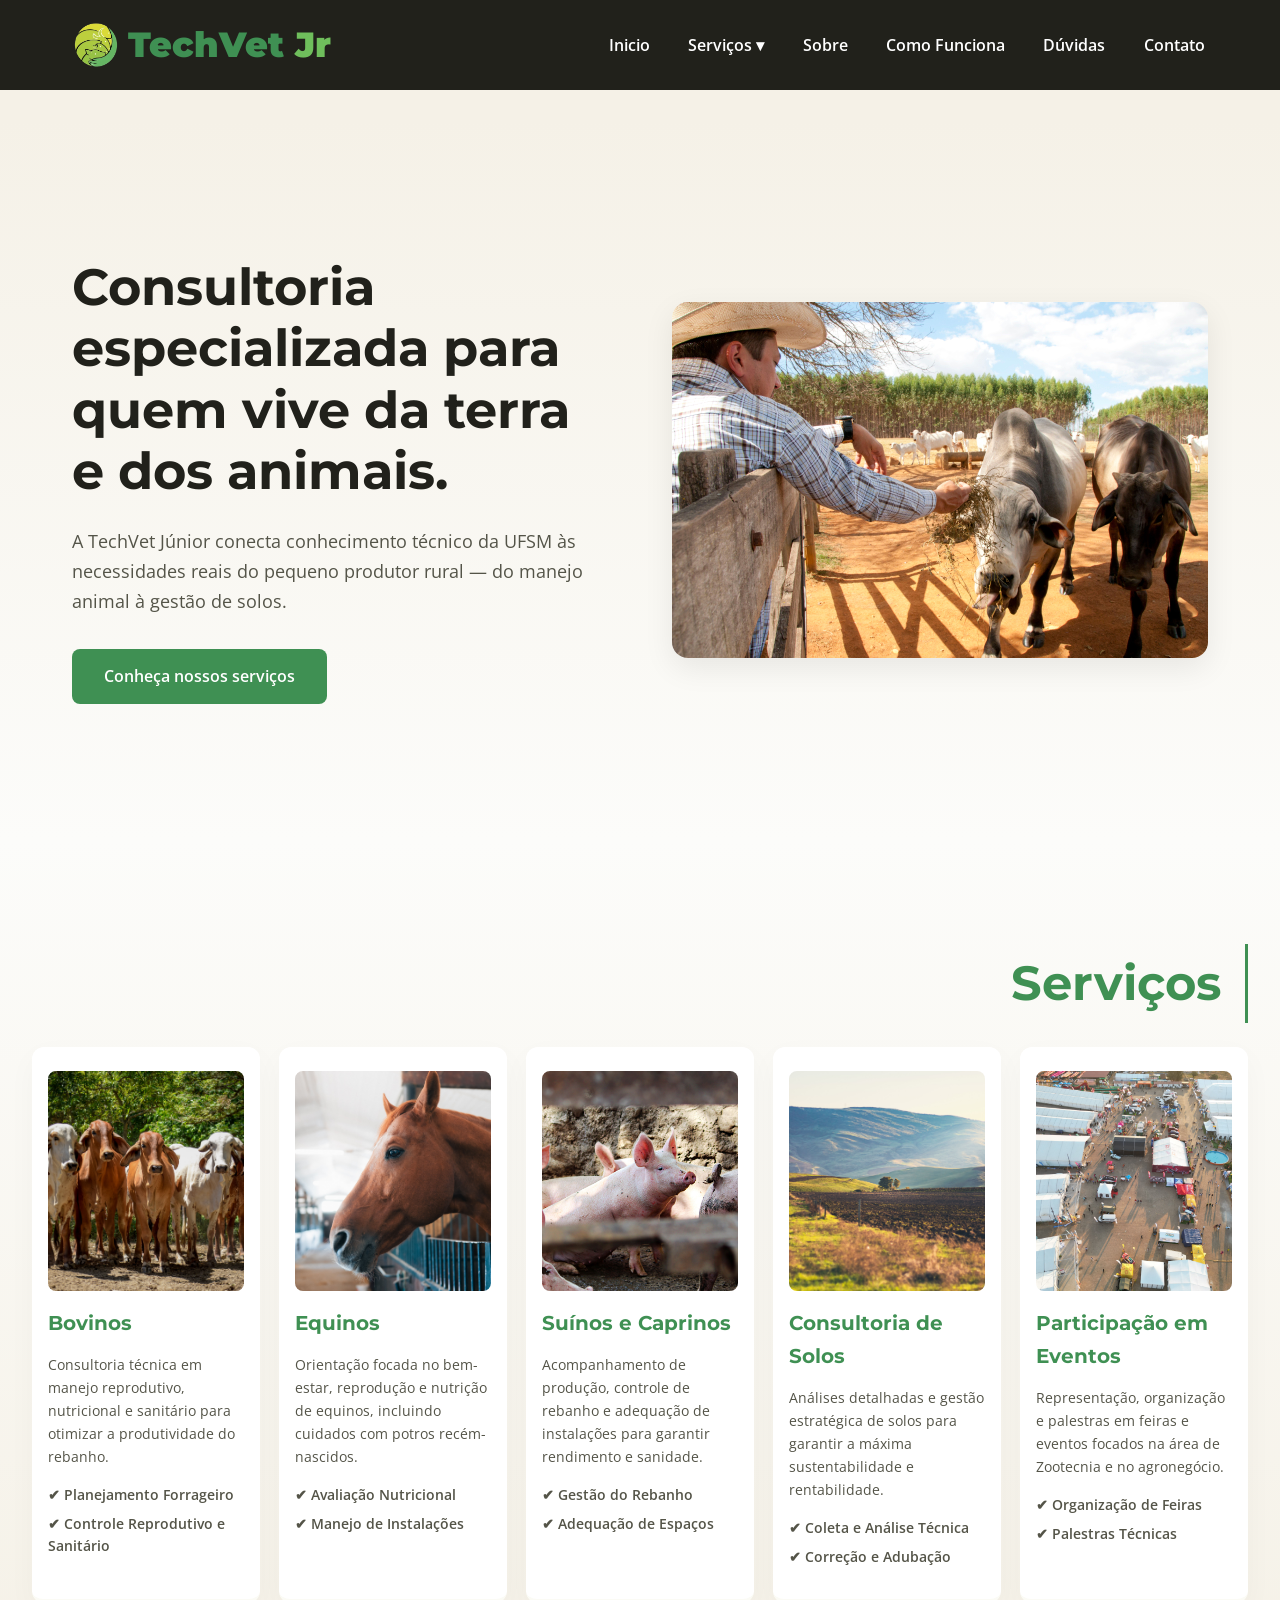
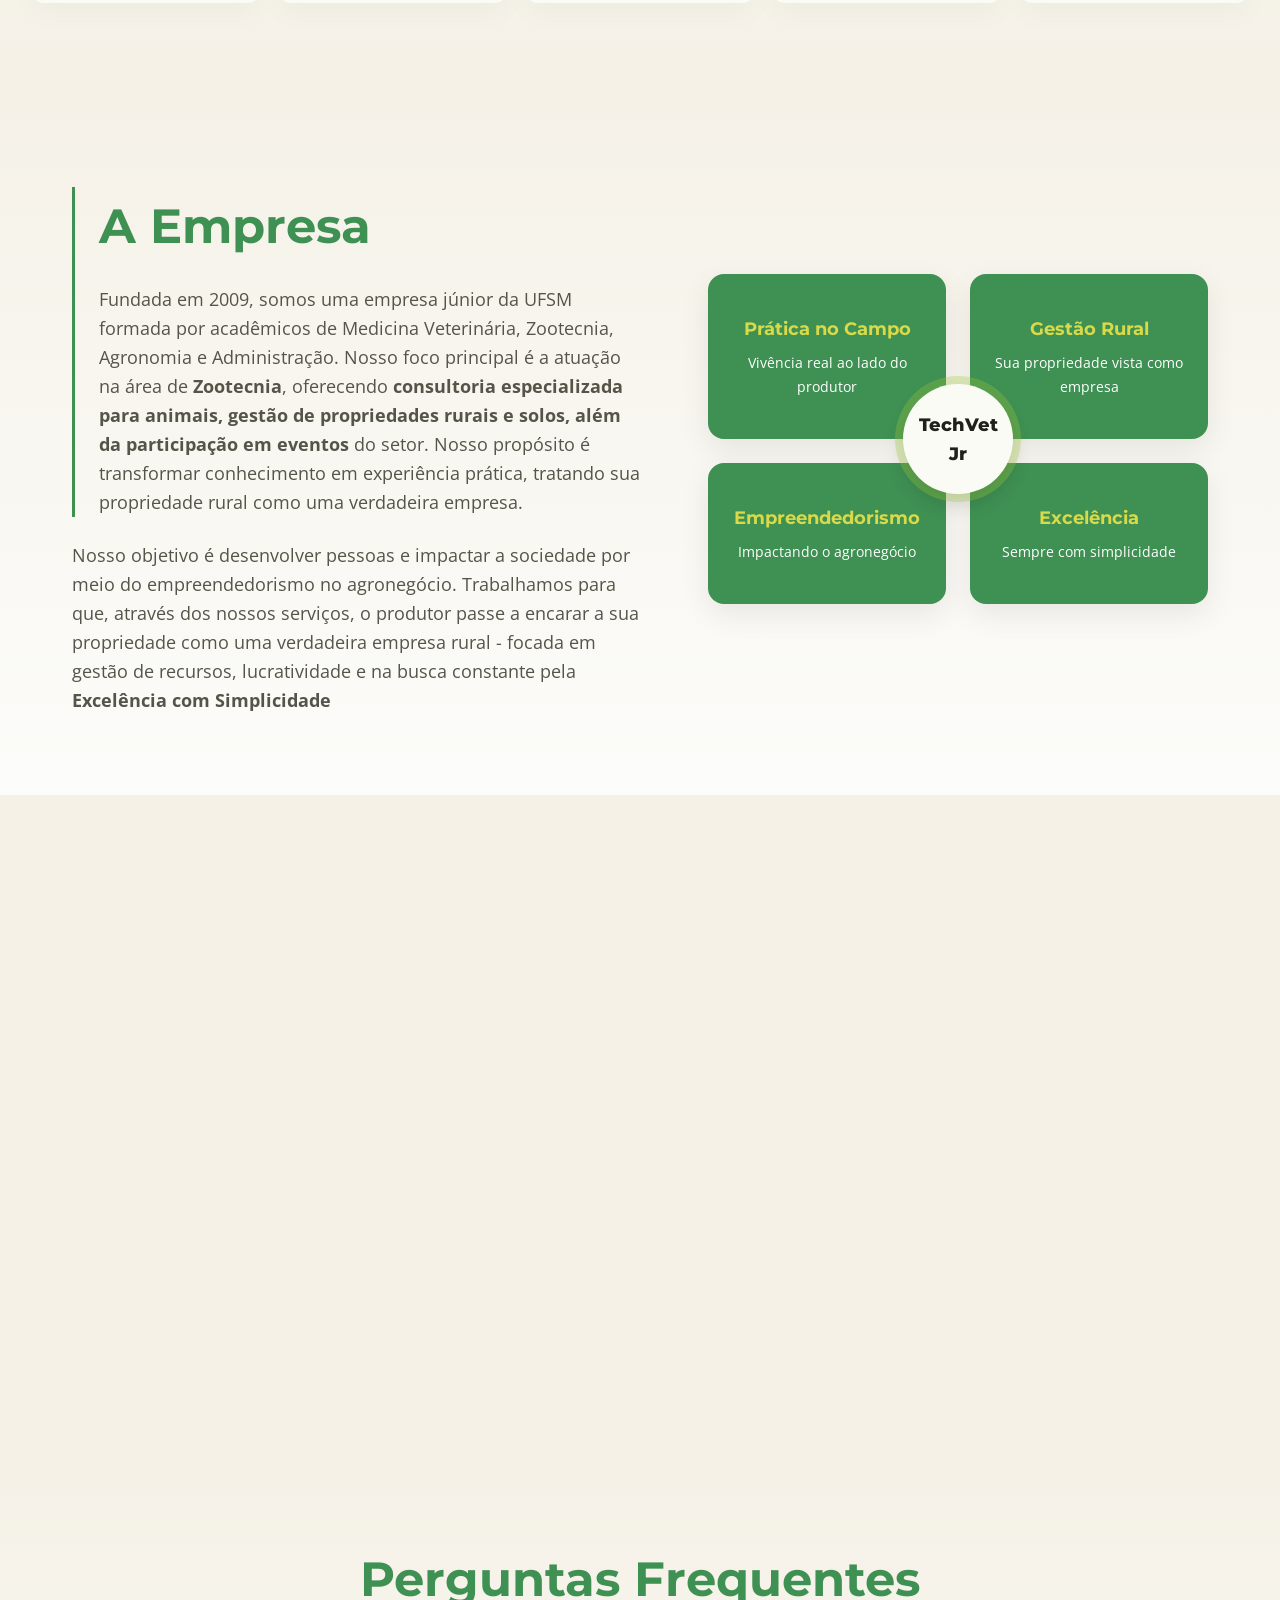
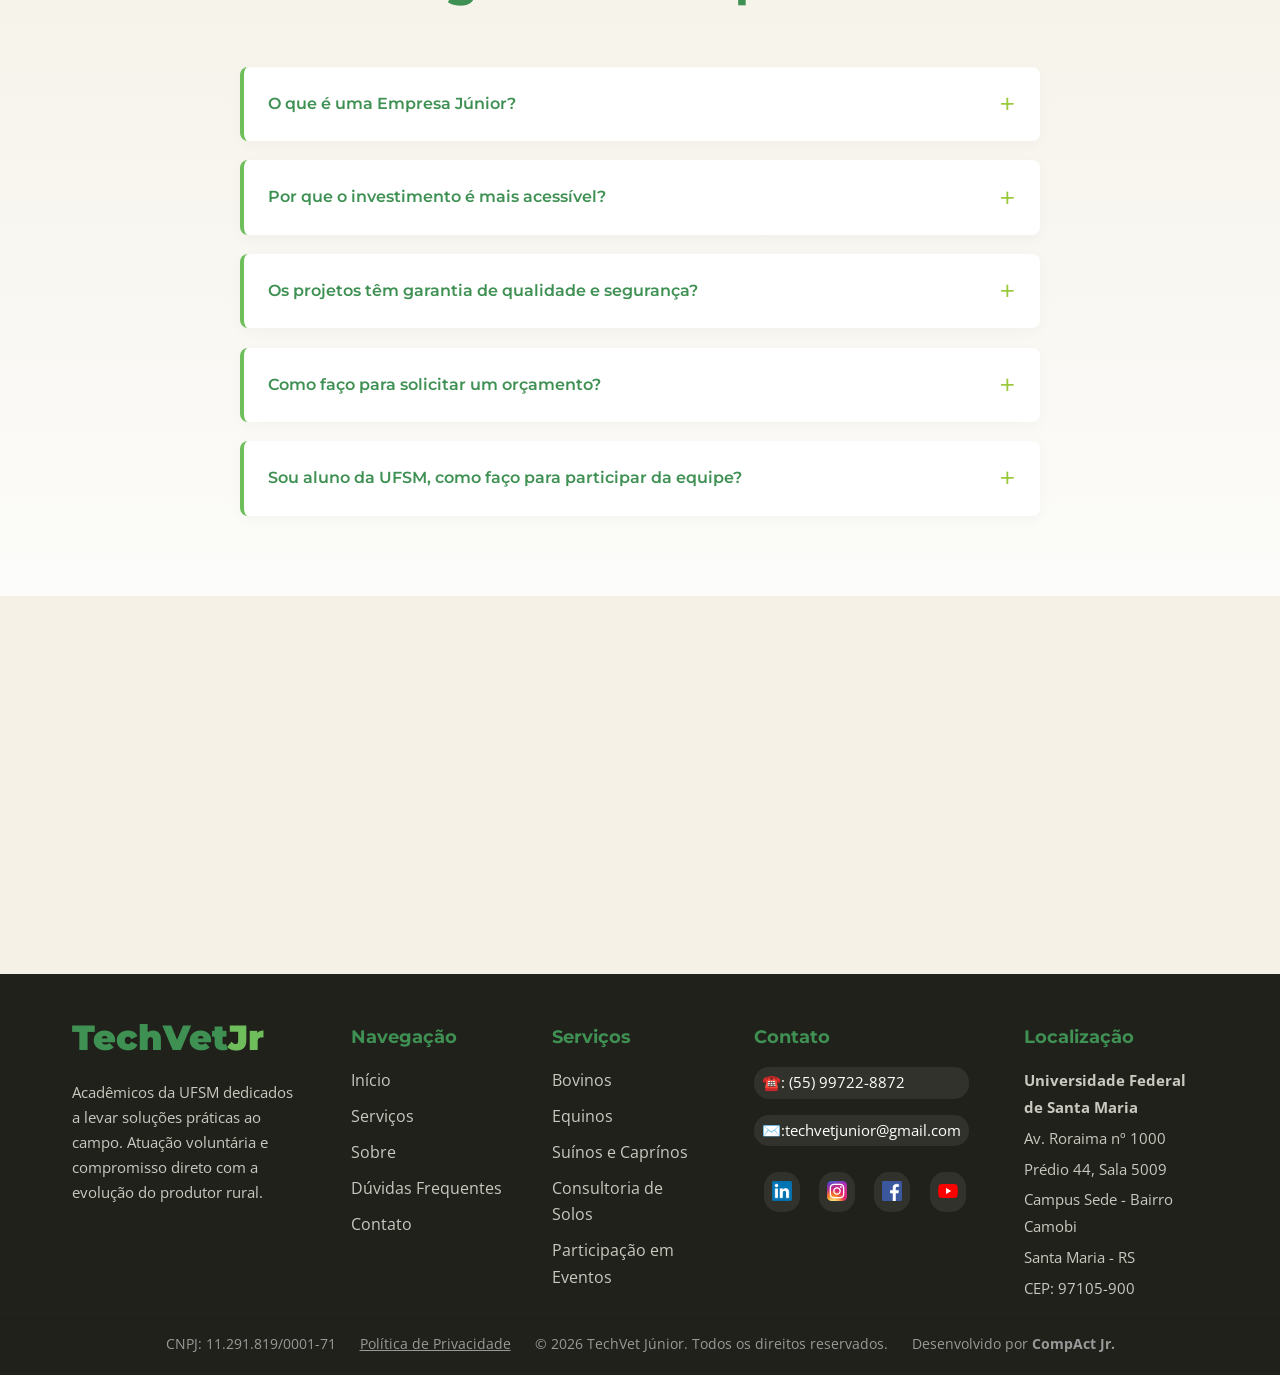
<file: index.html>
<!DOCTYPE html>
<html lang="pt-BR">
<head>
    <meta charset="UTF-8">
    <meta name="viewport" content="width=device-width, initial-scale=1.0">
    <title>TechVet Júnior</title>
    <link rel="stylesheet" href="style.css">
    <link rel="preconnect" href="https://fonts.googleapis.com">
    <link rel="preconnect" href="https://fonts.gstatic.com" crossorigin>
    <link href="https://fonts.googleapis.com/css2?family=Oswald:wght@400;500;600;700&display=swap" rel="stylesheet">
    <link href="https://fonts.googleapis.com/css2?family=Montserrat:wght@500;600;700;800&display=swap" rel="stylesheet">
    <link href="https://fonts.googleapis.com/css2?family=Roboto+Slab:wght@500;600;700;800&display=swap" rel="stylesheet">
    <link href="https://fonts.googleapis.com/css2?family=Open+Sans:wght@400;500;600&display=swap" rel="stylesheet">
    <link rel="icon" type="image/png" sizes="192x192" href="assets/logo_techvet.png">
    <link href="https://unpkg.com/aos@2.3.1/dist/aos.css" rel="stylesheet">
</head>

<body>
    <header id="nav" class="navbar">
    <div class="navbar-container">

        <div class="logo">
            <div class="logo-img"><img src="assets/logo_techvet.png" alt="Logo TechVet"></div>
            <span class="logo-texto">TechVet <span class="logo-jr">Jr</span></span>
        </div>

        <div class="menu-hamburguer" id="menu-hamburguer" >
            &#9776;
        </div>

        <nav class="menu-mobile">
            <ul class="nav-links">

                <li><a href="#hero">Inicio</a></li>
                
                <li class="dropdown">
                    <a href="#servicos">Serviços &#9662;</a>
                    <ul class="submenu">
                        <li><a href="#servicos-bovinos">Bovinos</a></li>
                        <li><a href="#servicos-equinos">Equinos</a></li>
                        <li><a href="#servicos-suinos">Suínos</a></li>
                        <li><a href="#servicos-solos">Consultoria de Solos</a></li>
                        <li><a href="#servicos-eventos">Eventos</a></li>
                    </ul>
                </li>
                
                <li><a href="#sobre">Sobre</a></li>
                <li><a href="#como-funciona">Como Funciona</a></li>
                <li><a href="#faq">Dúvidas</a></li>
                <li><a href="#contato-destacado">Contato</a></li>
            
            </ul>
        </nav>
        </div>
    </header>

    <section id="hero" class="hero"  data-aos="fade-right" data-aos-delay="200">
        <div class="container hero-container">
            <div class="hero-conteudo">
                <h1>Consultoria especializada para quem vive da terra e dos animais.</h1>
                <p>A TechVet Júnior conecta conhecimento técnico da UFSM às necessidades reais do pequeno produtor rural — do manejo animal à gestão de solos.</p>
                <a href="#servicos" class="btn-cta">Conheça nossos serviços</a>
            </div>

            <div class="hero-imagem">
                <img src="assets/Zootecnia-2.jpg" alt="Profissionais de zootecnia trabalhando com animais.">
            </div>
        </div>
    </section>

    <section id="servicos" class="servicos" data-aos="fade-up" data-aos-delay="100"> 
    <div class="container">
        <div class="detalhe-linha-direita">
            <h2>Serviços</h2>
        </div>

        <div class="servicos-grid">
            <!-- Card 1: Bovinos -->
            <div id="servicos-bovinos" class="servico-card" data-aos="fade-up" data-aos-delay="50">
                <img src="assets/bovinos.jpg" alt="bovinos" class="img_animais" loading="lazy">
                <h3>Bovinos</h3>
                <p>Consultoria técnica em manejo reprodutivo, nutricional e sanitário para otimizar a produtividade do rebanho.</p>
                <ul class="servico-lista">
                    <li>✔ Planejamento Forrageiro</li>
                    <li>✔ Controle Reprodutivo e Sanitário</li>
                </ul>
            </div>

            <!-- Card 2: Equinos -->
            <div id="servicos-equinos" class="servico-card" data-aos="fade-up" data-aos-delay="100">
                <img src="assets/equinos.jpg" alt="equinos" class="img_animais" loading="lazy">
                <h3>Equinos</h3>
                <p>Orientação focada no bem-estar, reprodução e nutrição de equinos, incluindo cuidados com potros recém-nascidos.</p>
                <ul class="servico-lista">
                    <li>✔ Avaliação Nutricional</li>
                    <li>✔ Manejo de Instalações</li>
                </ul>
            </div>            

            <!-- Card 3: Suínos e Caprinos -->
            <div id="servicos-suinos" class="servico-card" data-aos="fade-up" data-aos-delay="150">
                <img src="assets/suino.avif" alt="suinos" class="img_animais" loading="lazy">
                <h3>Suínos e Caprinos</h3>
                <p>Acompanhamento de produção, controle de rebanho e adequação de instalações para garantir rendimento e sanidade.</p>
                <ul class="servico-lista">
                    <li>✔ Gestão do Rebanho</li>
                    <li>✔ Adequação de Espaços</li>
                </ul>
            </div>

            <!-- Card 4: Consultoria de Solos -->
            <div id="servicos-solos" class="servico-card" data-aos="fade-up" data-aos-delay="200">
                <img src="assets/solos.jpg" alt="solo" class="img_animais" loading="lazy">
                <h3>Consultoria de Solos</h3>
                <p>Análises detalhadas e gestão estratégica de solos para garantir a máxima sustentabilidade e rentabilidade.</p>
                <ul class="servico-lista">
                    <li>✔ Coleta e Análise Técnica</li>
                    <li>✔ Correção e Adubação</li>
                </ul>
            </div>

            <!-- Card 5: Eventos -->
            <div id="servicos-eventos" class="servico-card" data-aos="fade-up" data-aos-delay="250">
                <img src="assets/eventos.jpeg" alt="evento_rural" class="img_animais" loading="lazy">
                <h3>Participação em Eventos</h3>
                <p>Representação, organização e palestras em feiras e eventos focados na área de Zootecnia e no agronegócio.</p>
                <ul class="servico-lista">
                    <li>✔ Organização de Feiras</li>
                    <li>✔ Palestras Técnicas</li>
                </ul>
            </div>
        </div>
    </div>
</section>

    <section id="sobre" class="quem-somos"  data-aos="fade-left" data-aos-delay="200">
        <div class="container sobre-container">
            <div class="sobre-conteudo">
                <div class="detalhe-linha">
                    <h2>A Empresa</h2>
                    <p>Fundada em 2009, somos uma empresa júnior da UFSM formada por acadêmicos de Medicina Veterinária, Zootecnia, Agronomia e Administração. Nosso foco principal é a atuação na área de <strong>Zootecnia</strong>, oferecendo <strong>consultoria especializada para animais, gestão de propriedades rurais e solos, além da participação em eventos</strong> do setor. Nosso propósito é transformar conhecimento em experiência prática, tratando sua propriedade rural como uma verdadeira empresa.</p>
                </div>
                <p>Nosso objetivo é desenvolver pessoas e impactar a sociedade por meio do empreendedorismo no agronegócio. Trabalhamos para que, através dos nossos serviços, o produtor passe a encarar a sua propriedade como uma verdadeira empresa rural - focada em gestão de recursos, lucratividade e na busca constante pela <strong>Excelência com Simplicidade</strong></p>
            </div>


        <div class="bento-container">
            <div class="bento-card">
                <h4>Prática no Campo</h4>
                <p>Vivência real ao lado do produtor</p>
            </div>
            <div class="bento-card">
                <h4>Gestão Rural</h4>
                <p>Sua propriedade vista como empresa</p>
            </div>

            <div class="bento-centro">
                <span>TechVet<br>Jr</span>
            </div>

            <div class="bento-card">
                <h4>Empreendedorismo</h4>
                <p>Impactando o agronegócio</p>
            </div>
            <div class="bento-card">
                <h4>Excelência</h4>
                <p>Sempre com simplicidade</p>
            </div>
        </div>
        </div>
        </section>


<section id="como-funciona" class="como-funciona" data-aos="fade-up" data-aos-delay="200">
    <div class="container">
        <div class="detalhe-linha">
            <h2>Como Funciona?</h2>
            <p>Do primeiro contato até o resultado em campo, nosso processo é transparente e focado em entregar soluções práticas para a sua propriedade.</p>
        </div>

        <div class="passos-container">
            <!-- passo 1 -->
            <div class="passo-item">
                <div class="passo-icone">1</div>
                <div class="passo-texto">
                    <h3>Primeiro Contato</h3>
                    <p>Você entra em contato via WhatsApp ou e-mail, e nós conversamos para entender a sua necessidade inicial sem compromisso.</p>
                </div>
            </div>

            <!-- passo 2 -->
            <div class="passo-item">
                <div class="passo-icone">2</div>
                <div class="passo-texto">
                    <h3>Diagnóstico e Planejamento</h3>
                <p>Nossa equipe vai até a sua propriedade para avaliar de perto e desenvolver um plano de ação personalizado com supervisão docente.</p>
                </div>
            </div>

            <!-- passo 3 -->
            <div class="passo-item">
                <div class="passo-icone">3</div>
                <div class="passo-texto">
                    <h3>Execução e Acompanhamento</h3>
                    <p>Implementamos as melhorias sugeridas e monitoramos os resultados de perto, garantindo a eficácia das soluções.</p>
                </div>
            </div>
        </div>
    </div>
</section>

<section id="faq" class="faq">
    <div class="container">
        <h2>Perguntas Frequentes</h2>
        <div class="faq-container">
            
            <details class="faq-item">
                <summary>O que é uma Empresa Júnior?</summary>
                <p>Somos uma consultoria gerida exclusivamente por acadêmicos da UFSM. Nosso objetivo é proporcionar vivência empresarial aos alunos enquanto entregamos serviços de excelência técnica e inovação ao produtor rural e à comunidade, sempre sem fins lucrativos.</p>
            </details>

            <details class="faq-item">
                <summary>Por que o investimento é mais acessível?</summary>
                <p>Como somos uma associação civil sem fins lucrativos focada no aprendizado prático dos membros, todo o valor arrecadado é reinvestido na própria empresa e na capacitação dos alunos. Isso nos permite oferecer serviços de alta qualidade com um custo bem abaixo do mercado tradicional.</p>
            </details>

            <details class="faq-item">
                <summary>Os projetos têm garantia de qualidade e segurança?</summary>
                <p>Com certeza. Nenhum projeto é entregue ou executado sem a rigorosa supervisão e aprovação final dos nossos professores orientadores (Doutores da UFSM). Você recebe a união da vontade de fazer dos alunos com a vasta experiência dos professores.</p>
            </details>

            <details class="faq-item">
                <summary>Como faço para solicitar um orçamento?</summary>
                <p>É muito simples! Basta clicar no botão do WhatsApp ou nos enviar um e-mail (na seção Fale Conosco abaixo). Nós agendaremos uma conversa inicial totalmente sem compromisso para entender as necessidades da sua propriedade e propor um plano de ação.</p>
            </details>

            <details class="faq-item">
                <summary>Sou aluno da UFSM, como faço para participar da equipe?</summary>
                <p>Realizamos processos seletivos periodicamente. O trabalho na TechVet Jr é voluntário, focado em desenvolvimento profissional e networking. Não é necessário ter experiência prévia, pois estamos aqui para aprender juntos! Fique de olho em nosso Instagram para saber quando o próximo edital será lançado.</p>
            </details>

        </div>
    </div>
</section>


    <section id="contato-destacado" class="contato-destacado"  data-aos="fade-down" data-aos-delay="200">
        <div class="container">
            <h2>Fale Conosco</h2>
            <p>Ficou alguma dúvida, quer saber mais sobre nossos serviços ou agendar uma consultoria? Nossa equipe está pronta para te atender!</p>

            <div class="contato-botoes">
                <a href="https://wa.me/5555997228872" target="_blank" class="btn-contato zap">
                    <img src="assets/WhatsApp.svg.webp" alt="Logo Whatsapp"> 
                    Chamar no WhatsApp
                </a>
            
                <a href="mailto:techvetjunior@gmail.com" class="btn-contato email">
                    ✉️ Enviar um E-mail
                </a>

                <a href="https://www.google.com/maps/place/Universidade+Federal+de+Santa+Maria+-+UFSM/@-29.7208831,-53.71733,17z/data=!3m1!4b1!4m6!3m5!1s0x9503b5e734a7c815:0x82b3f9bdf92727ec!8m2!3d-29.7208878!4d-53.7147551!16s%2Fg%2F11b7lj0sgh?entry=ttu&g_ep=EgoyMDI2MDkwMi4wIKXMDSoASAFQAw%3D%3D" target="_blank" class="btn-contato maps">
                    📍 Ver no Mapa
                </a>
            </div>
        </div>
    </section>

    <footer id="footer" class="footer">
        <div class="container footer-container">

            <div class="footer-col ">
                <span class="logo-texto">TechVet <span class="logo-jr">Jr</span></span>
                <p>Acadêmicos da UFSM dedicados a levar soluções práticas ao campo. Atuação voluntária e compromisso direto com a evolução do produtor rural.</p>
            </div>

            <div class="footer-col">
                <h3>Navegação</h3>
                <ul class="footer-links">
                    <li><a href="#hero">Início</a></li>
                    <li><a href="#servicos">Serviços</a></li>
                    <li><a href="#sobre">Sobre</a></li>
                    <li><a href="#faq">Dúvidas Frequentes</a></li>
                    <li><a href="#contato-destacado">Contato</a></li>
                    
                </ul>
            </div>

            <div class="footer-col">
                <h3>Serviços</h3>
                <ul class="footer-links">
                    <li><a href="#servicos-bovinos">Bovinos</a></li>
                    <li><a href="#servicos-equinos">Equinos</a></li>
                    <li><a href="#servicos-suinos">Suínos e Caprínos</a></li>
                    <li><a href="#servicos-solos">Consultoria de Solos</a></li>
                    <li><a href="#servicos-eventos">Participação em Eventos</a></li>
                </ul>
            </div>

            <div class="footer-col">
                <h3>Contato</h3>

                <div class="contato-lista footer-contato">
                    <div class="contatos-diretos">
                        <div class="contato-item">
                        <a href="tel:+5555997228872" class="contato-link">
                            
                            ☎️: (55) 99722-8872
                        </a>
                    </div>

                    <div class="contato-item">
                        <a href="mailto:techvetjunior@gmail.com" class="contato-link">
                            
                            ✉️:techvetjunior@gmail.com
                        </a>
                    </div>
                </div>

                    <div class="redes-sociais">
                        <div class="contato-item">
                            <a href="https://br.linkedin.com/company/techvetjr" target="_blank" rel="noopener noreferrer">
                                <img src="assets/LinkedIn_logo_initials.png.webp" class="icone-rede" alt="LinkedIn">
                            </a>
                        </div>

                        <div class="contato-item">
                            <a href="https://www.instagram.com/techvet.jr/" target="_blank" rel="noopener noreferrer">
                                <img src="assets/Instagram_icon.png" class="icone-rede" alt="Instagram">
                            </a>

                        </div>

                        <div class="contato-item">
                            <a href="https://www.facebook.com/TechVetJr/?locale=pt_BR" target="_blank" rel="noopener noreferrer">
                                <img src="assets/Facebook_logo_(square).png" class="icone-rede" alt="Logo Facebook">
                            </a>
                        </div>

                        <div class="contato-item">
                            <a href="https://www.youtube.com/@techvetjunior" target="_blank" rel="noopener noreferrer">
                                <img src="assets/Youtube_logo.png" class="icone-rede" alt="Logo Youtube">
                            </a>
                        </div>
                    </div>
                        
                </div>
            </div>

            <div class="footer-col">
                <h3>Localização</h3>
                <address class="footer-endereco">
                    <p><strong>Universidade Federal de Santa Maria</strong></p>
                    <p>Av. Roraima nº 1000</p>
                    <p>Prédio 44, Sala 5009</p>
                    <p>Campus Sede - Bairro Camobi</p>
                    <p>Santa Maria - RS</p>
                    <p>CEP: 97105-900</p>
                </address>
            </div>
        </div>

        <div class="footer-bottom">
    <div class="container footer-bottom-flex">
        <p>CNPJ: 11.291.819/0001-71</p>
        <a href="privacidade.html" class="priv">Política de Privacidade</a>
        <p>&copy; 2026 TechVet Júnior. Todos os direitos reservados.</p>
        <p>Desenvolvido por <strong>CompAct Jr.</strong></p>
    </div>
</div>
    </footer>

    <script src="https://unpkg.com/aos@2.3.1/dist/aos.js"></script>
    <script src="script.js"></script>
</body>
</html>
</file>
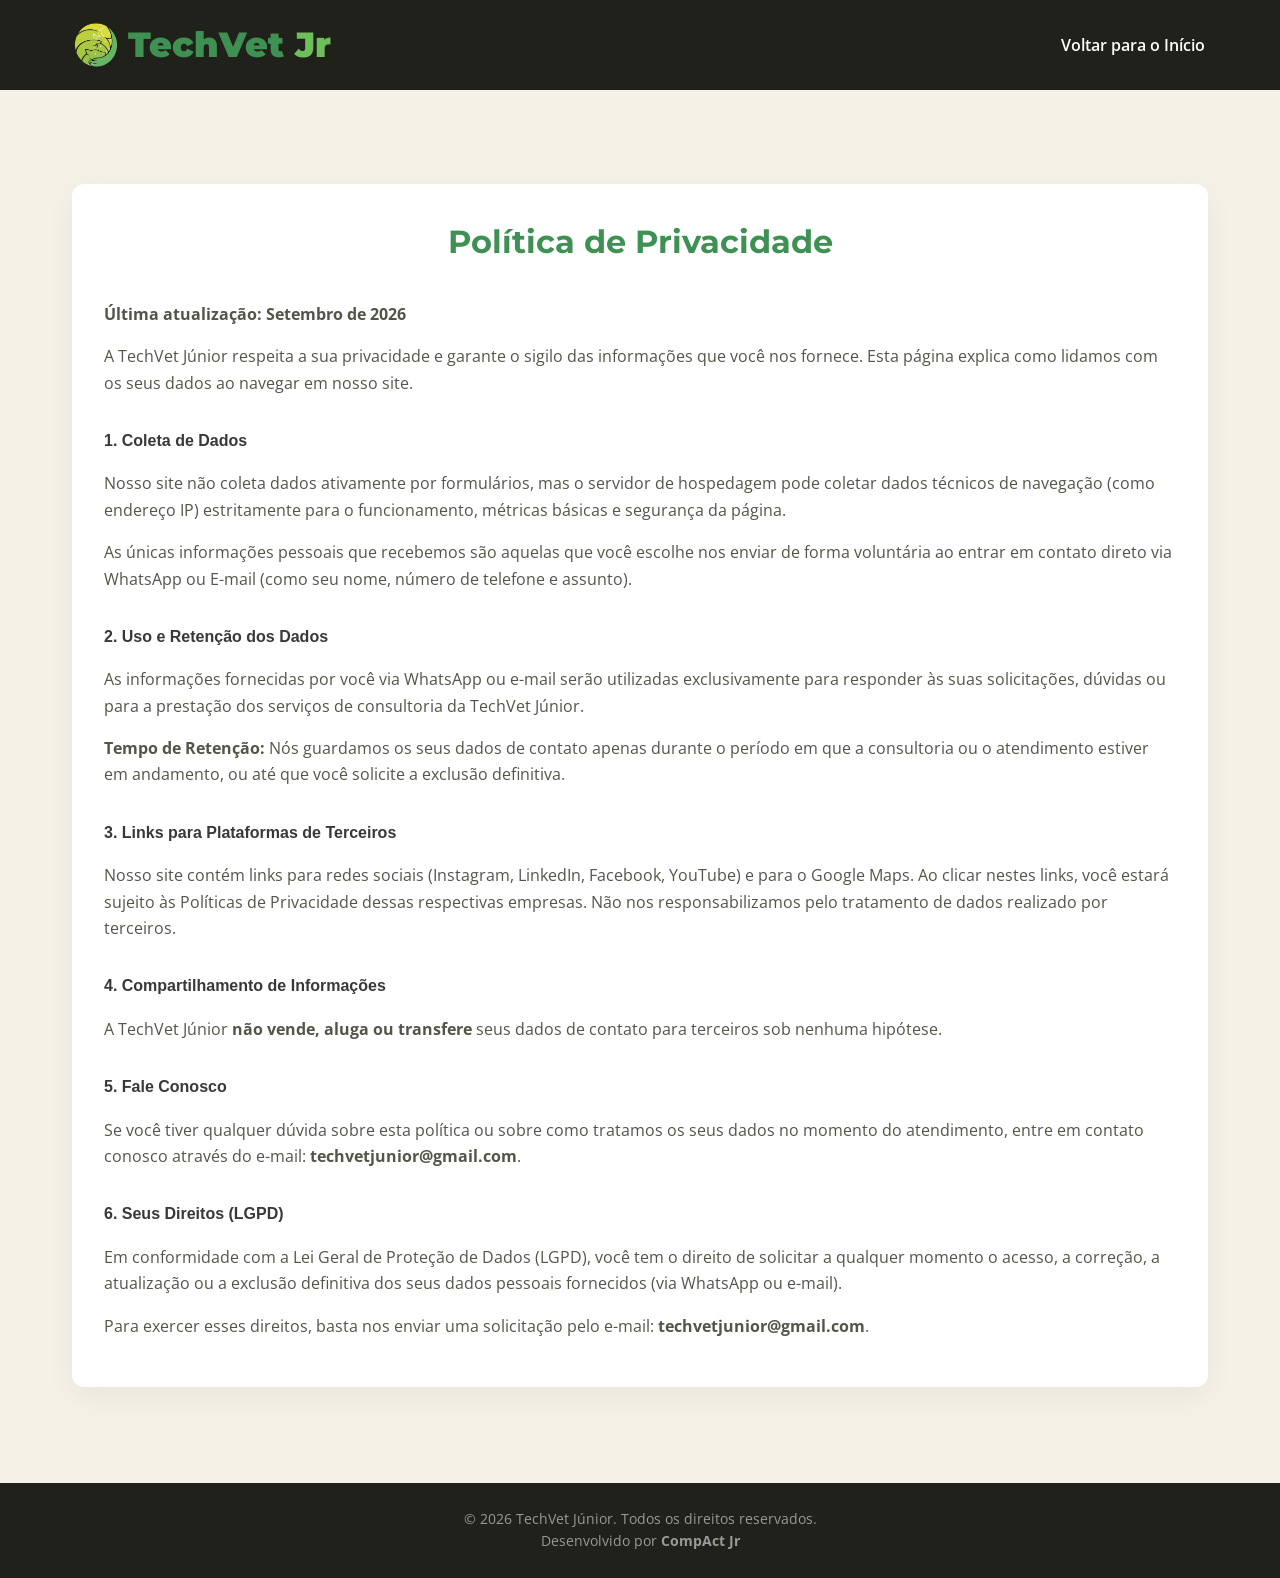
<file: privacidade.html>
<!DOCTYPE html>
<html lang="pt-BR">
<head>
    <meta charset="UTF-8">
    <meta name="viewport" content="width=device-width, initial-scale=1.0">
    <title>Política de Privacidade - TechVet Júnior</title>
    <link rel="stylesheet" href="style.css">
    <link rel="preconnect" href="https://fonts.googleapis.com">
    <link rel="preconnect" href="https://fonts.gstatic.com" crossorigin>
    <link href="https://fonts.googleapis.com/css2?family=Montserrat:wght@500;600;700;800&display=swap" rel="stylesheet">
    <link href="https://fonts.googleapis.com/css2?family=Open+Sans:wght@400;500;600&display=swap" rel="stylesheet">
    <link rel="icon" type="image/png" sizes="384x384" href="assets/logo_techvet.png">
    <style>
        
        .privacidade-container {
            max-width: 2000px;
            margin: 4rem auto 6rem auto;
            padding: 2rem;
            background-color: var(--branco);
            border-radius: 12px;
            box-shadow: 0 10px 30px rgba(0, 0, 0, 0.05);
        }
        .privacidade-container h1 {
            color: var(--verde-escuro);
            font-family: var(--fonte-titulo);
            margin-bottom: 2rem;
            text-align: center;
        }
        .privacidade-container h2 {
            color: rgb(56, 56, 56);
            font-family: Arial, Helvetica, sans-serif;
            font-size: 1rem;
            margin-top: 2rem;
            margin-bottom: 1rem;
        }
        .privacidade-container p {
            margin-bottom: 1rem;
            color: var(--texto-suave);
        }

        
    </style>
</head>
<body>

    <!-- cabeçalho simplificado -->
    <header class="navbar" style="position: fixed; top: 0; width: 100%; border-radius: 0; left: 0;">
        <div class="navbar-container">
            <div class="logo">
                <div class="logo-img">
                    <img src="assets/logo_techvet.png" alt="Logo TechVet">
                </div>
                <span class="logo-texto" style="color: var(--verde-escuro);">TechVet <span class="logo-jr">Jr</span></span>
            </div>
            <nav class="nav-links">
                <a href="techvet.html">Voltar para o Início</a>
            </nav>
        </div>
    </header>

    <!-- conteúdo da política -->
    <main class="container">
        <div class="privacidade-container">
            <h1>Política de Privacidade</h1>
            <p><strong>Última atualização: Setembro de 2026</strong></p>

            <p>A TechVet Júnior respeita a sua privacidade e garante o sigilo das informações que você nos fornece. Esta página explica como lidamos com os seus dados ao navegar em nosso site.</p>

            <h2>1. Coleta de Dados</h2>
                <p>Nosso site não coleta dados ativamente por formulários, mas o servidor de hospedagem pode coletar dados técnicos de navegação (como endereço IP) estritamente para o funcionamento, métricas básicas e segurança da página.</p>
                <p>As únicas informações pessoais que recebemos são aquelas que você escolhe nos enviar de forma voluntária ao entrar em contato direto via WhatsApp ou E-mail (como seu nome, número de telefone e assunto).</p>

            <h2>2. Uso e Retenção dos Dados</h2>
                <p>As informações fornecidas por você via WhatsApp ou e-mail serão utilizadas exclusivamente para responder às suas solicitações, dúvidas ou para a prestação dos serviços de consultoria da TechVet Júnior.</p>
                <p><strong>Tempo de Retenção:</strong> Nós guardamos os seus dados de contato apenas durante o período em que a consultoria ou o atendimento estiver em andamento, ou até que você solicite a exclusão definitiva.</p>
            <h2>3. Links para Plataformas de Terceiros</h2>
                <p>Nosso site contém links para redes sociais (Instagram, LinkedIn, Facebook, YouTube) e para o Google Maps. Ao clicar nestes links, você estará sujeito às Políticas de Privacidade dessas respectivas empresas. Não nos responsabilizamos pelo tratamento de dados realizado por terceiros.</p>

            <h2>4. Compartilhamento de Informações</h2>
                <p>A TechVet Júnior <strong>não vende, aluga ou transfere</strong> seus dados de contato para terceiros sob nenhuma hipótese.</p>

            <h2>5. Fale Conosco</h2>
                <p>Se você tiver qualquer dúvida sobre esta política ou sobre como tratamos os seus dados no momento do atendimento, entre em contato conosco através do e-mail: <strong>techvetjunior@gmail.com</strong>.</p>

            <h2>6. Seus Direitos (LGPD)</h2>
                <p>Em conformidade com a Lei Geral de Proteção de Dados (LGPD), você tem o direito de solicitar a qualquer momento o acesso, a correção, a atualização ou a exclusão definitiva dos seus dados pessoais fornecidos (via WhatsApp ou e-mail).</p>
                <p>Para exercer esses direitos, basta nos enviar uma solicitação pelo e-mail: <strong>techvetjunior@gmail.com</strong>.</p>
        </div>
    </main>

    <!-- rodapé -->
    <footer class="footer" style="padding: 10px;">
        <div class="footer-bottom" style="border-top: none; padding: 15px;">
            <div class="container">
                <p>&copy; 2026 TechVet Júnior. Todos os direitos reservados.</p>
                <p>
                    Desenvolvido por <strong>CompAct Jr</strong>
                </p>
            </div>
        </div>
    </footer>

</body>
</html>
</file>
<file: style.css>
/*reset basico e variaveis gerais*/
* {
    margin: 0;
    padding: 0;
    box-sizing: border-box;
}

html {
    scroll-behavior: smooth;
    overflow-x: hidden;
}

:root {
    /*cores da identidade visual*/
    /*logo*/
    --amarelo-lima: #D9DA4A;
    --verde-limao: #9BC93E;
    --verde-medio: #6FBE5C;
    --verde-escuro: #3f9053;

    /*cores neutras*/
    --texto-principal: #21211b;
    --texto-suave: #545448;
    --fundo: #FBFBF5;
    --branco: #FFFFFF;

    /*tipografia*/
    --fonte-titulo: "Montserrat", sans-serif;
    --fonte-corpo: "Open Sans", sans-serif;
}

section, .servico-card{
    scroll-margin-top: 110px;
}

body { 
    font-family: var(--fonte-corpo);
    color: var(--texto-principal);
    background-color: #F5F1E7; /* Cor sólida de segurança */
    line-height: 1.65;
    padding-top: 120px; 
    overflow-x: hidden;
}

.container{
    max-width: 1200px;
    margin: 0 auto;
    padding: 0 2rem;
}

/*header e navegacao (<header id="nav"> )*/
.navbar {
    position: fixed;
    top: 0;
    left: 0;
    width: 100%;
    height: 90px;
    background-color: var(--texto-principal);
    z-index: 1000;  
    transition: all 0.7s cubic-bezier(0.25, 1, 0.5, 1);
}

.navbar.scrolled{
    top: 10px;
    left: 10%;
    width: 80%;
    height: 75px;
    background-color: rgba(33, 33, 27, 0.75);
    backdrop-filter: blur(12px);
    -webkit-backdrop-filter: blur(12px);
    border-radius: 50px;
    border: 1px solid var(--verde-limao);
    box-shadow: 0 10px 30px rgba(0, 0, 0, 0.15);
}

.navbar-container{
    max-width: 1200px;
    margin: 0 auto;
    height: 100%;
    display: flex;
    justify-content: space-between;
    align-items: center;
    padding: 0 2rem;
}

.navbar .logo{
    font-family: var(--fonte-titulo);
    font-weight: 700;
    font-size: 1.4rem;
    color: var(--verde-escuro);
}

.logo{
    display: flex;
    align-items: center;
    gap: 0.5rem;
}

.logo-texto{
    font-family: var(--fonte-titulo);
    font-weight: 900;
    font-size: 35px;
    color: var(--verde-escuro);
}

.logo-jr{
    color: var(--verde-medio);
}

.navbar .logo-img img{
    width: 48px;
    height: 48px;
    object-fit: contain;
    margin-top: 10px;
}

.nav-links{
    display: flex;
    gap: 2rem;
    list-style: none;
}

.nav-links a {
    text-decoration: none;
    color: var(--branco);
    font-weight: 600;
    padding: 0.5rem 0.2rem;
    position: relative;
    transition: color 0.2s;
}

.nav-links a:hover {
    color: var(--verde-escuro);
}

.nav-links a::after{
    content: "";
    position: absolute;
    bottom: 0;
    left: 0;
    width: 0;
    height: 2px;
    background-color: var(--verde-escuro);
    transition: width 0.25s;
}

.nav-links a:hover::after{
    width: 100%;
}
/*linha vertical*/
.detalhe-linha{
    border-left: 3px solid var(--verde-escuro);
    padding-left: 1.5rem;
    margin: 1.5rem 0;
}

.detalhe-linha-direita{
    border-right: 3px solid var(--verde-escuro);
    padding-right: 1.5rem;
    margin: 1.5rem 0;
}

.detalhe-linha p{
    margin-bottom: 0;
}

/*dropdown*/
.dropdown{
    position: relative;
}

.submenu{
    display: none;
    position: absolute;
    top: 100%;
    left: 0;
    background-color: var(--branco);
    box-shadow: 0 4px 15px rgba(0, 0, 0, 0.1);
    list-style: none;
    padding: 0.5rem 0;
    border-radius: 8px;
    min-width: 220px;
    z-index: 1001;
}

.dropdown:hover .submenu{
    display: flex;
    flex-direction: column;
}

.submenu a{
    display: block;
    padding: 0.8rem 1.5rem;
    font-weight: 500;
    font-size: 0.95rem;
    color: var(--texto-principal);
    transition: background-color 0.2s, color 0.2s;
}

.submenu a:hover{
    background-color: var(--fundo);
    color: var(--verde-escuro);
}

.submenu a::after{
    display: none;
}


/*3. seção hero, o topo(<section id="hero">)*/
.hero{
    padding: 4rem 0;
    min-height: 80vh;
    display: flex;
    align-items: center;
    background: linear-gradient(to bottom, #F5F1E7 0%, #FCFCFA 100%);
}

.hero h1{
    font-family: var(--fonte-titulo);
    font-size: 3.2rem;
    line-height: 1.2;
    color: var(--texto-principal);
    margin-bottom: 1.5rem;
    max-width: 680px;
}

.hero p{
    font-size: 1.15rem;
    color: var(--texto-suave);
    max-width: 550px;
    margin-bottom: 2rem;
}
.hero-container{
    display: flex;
    align-items: center;
    justify-content: space-between;
    gap: 4rem;
}

.hero-conteudo{
    flex: 1;
}

.hero-imagem{
    flex: 1;
    display: flex;
    justify-content: flex-end;
}

.hero-imagem img{
    width: 100%;
    max-height: 420px;
    border-radius: 16px;
    box-shadow: 0 10px 30px rgba(0, 0, 0, 0.08);
    object-fit: cover;
}

.btn-cta{
    display: inline-block;
    background-color: var(--verde-escuro);
    color: var(--branco);
    text-decoration: none;
    font-weight: 600;
    padding: 0.9rem 2rem;
    border-radius: 8px;
    transition: background-color 0.2s;
}

.btn-cta:hover{
    background-color: var(--verde-medio);
    transform: translateY(-2px); 
    box-shadow: 0 8px 25px rgba(76, 170, 99, 0.4); 
}


/*seção de servicos ( <section id="servicos"> )*/
.servicos {
    padding: 5rem 0;
    background: linear-gradient(to bottom, #FCFCFA 0%, #F5F1E7 100%);
}

.servicos .container{
    max-width: 1500px; 
}

.servicos h2{
    font-family: var(--fonte-titulo);
    color: var(--verde-escuro);
    font-size: 3rem;
    margin-top: 1.2rem;
    text-align: right;
}

.servicos-grid {
    display: grid;
    grid-template-columns: repeat(5, 1fr);
    gap: 1.2rem;
    width: 100%;
}

.servico-card{
    display: flex;
    flex-direction: column;
    height: 100%;
    background-color: var(--branco);
    padding: 1.5rem 1rem;
    border-radius: 12px;
    box-shadow: 0 10px 30px rgba(0, 0, 0, 0.03);
    border-bottom: 4px solid var(--fundo);
    transition: all 0.3s ease;
}


.servico-card:hover{
    transform: translateY(-8px) !important;
    box-shadow: 0 15px 35px rgba(0, 0, 0, 0.05), 
                0 0 25px rgba(155, 201, 62, 0.2);
    border-bottom: 4px solid var(--verde-limao);
}

.servico-card h3{
    font-family: var(--fonte-titulo);
    color: var(--verde-escuro);
    font-size: 1.25rem;
    margin-bottom: 0.8rem;
}

.servico-card p{
    color: var(--texto-suave);
    font-size: 0.9rem;
    line-height: 1.6;
}

.img_animais{
    width: 100%;
    height: 220px;
    object-fit: cover;
    border-radius: 8px;
    margin-top: 0;
    margin-bottom: 1rem;
    transition: transform 0.9s ease;
}

.servico-card:hover .img_animais{
    transform: scale(1.02);
}

.servico-lista {
    list-style: none;
    padding: 0;
    margin-top: 1rem;
}

.servico-lista li {
    font-size: 0.85rem;
    color: var(--texto-suave);
    margin-bottom: 0.4rem;
    font-weight: 600;
}

/*seção que somos ( <section id="sobre"> )*/
.quem-somos{
    padding: 5rem 0;
    background: linear-gradient(to bottom, #F5F1E7 0%, #FCFCFA 100%);
}

.quem-somos h2{
    font-family: var(--fonte-titulo);
    font-size: 3rem;
    color: var(--verde-escuro);
    margin-bottom: 1.2rem;
}

.quem-somos p{
    font-size: 1.1rem;
    color: var(--texto-suave);
    max-width: 700px;
}

.sobre-container{
    display: flex;
    align-items: center;
    justify-content: space-between;
    gap: 4rem
}

.sobre-conteudo{
    flex: 1;
}
/*fale conosco*/

.contato-destacado {
    padding: 3rem 0 5rem 0; /* Aumentamos o padding inferior para 5rem */
    background: linear-gradient(to bottom, #F5F1E7 0%, #FCFCFA 100%);
    text-align: center;
    margin-bottom: 0; /* ISSO RESOLVE A QUEBRA ANTES DO FOOTER */
}

.contato-destacado img{
    max-width: 100%;
    width: 30px;
}

.contato-destacado h2{
    font-family: var(--fonte-titulo);
    font-size: 3rem;
    color: var(--verde-escuro);
    margin-bottom: 1.2rem;
}

.contato-destacado p{
    font-family: var(--fonte-corpo);
    color: var(--texto-suave);
    font-size: 1.1rem;
    max-width: 700px;
    margin: 0 auto;
}

.contato-botoes{
    display: flex;
    gap: 1.5rem;
    margin-top: 2rem;
    flex-wrap: wrap;
    justify-content: center;
}

.btn-contato{
    display: inline-flex;
    align-items: center;
    justify-content: center;
    gap: 0.5rem;
    padding: 1rem 2rem;
    font-size: 1.1rem;
    font-weight: 600;
    border-radius: 8px;
    color: var(--branco);
    text-decoration: none;
    transition: transform 0.2s ease, box-shadow 0.2s ease;
}

.btn-contato:hover{
    transform: translateY(-4px);
    box-shadow: 0 10px 25px rgba(76, 170, 99, 0.4);
}

.btn-contato.zap,
.btn-contato.email,
.btn-contato.maps{
    background-color: var(--verde-escuro);
}


/* footer e contato ( <footer id="footer"> )*/
.footer{
    background-color: var(--texto-principal);
    padding: 3rem 0 0 0;
    color: var(--branco);
}

.footer-container{
    display: grid;
    grid-template-columns: 1.5fr 1fr 1fr 1.2fr 1.2fr;
    gap: 3rem;
    padding-bottom: 0.5rem;
}

.footer .logo-texto{
    margin-top: -13px;
    display: flex;
}

.footer-col h3{
    font-family: var(--fonte-titulo);
    font-size: 1.1rem;
    margin-bottom: 1rem;
    color: var(--verde-escuro);
}

.footer-col p{
    color: #c9c9c0;
    font-size: 0.95rem;
    margin-top: 0.8rem;
}

.footer-links{
    list-style: none;
}

.footer-links li{
    margin-bottom: 0.6rem;
}

.footer-links a{
    color: #c9c9c0;
    text-decoration: none;
    transition: color 0.2s;
}

.footer-links a:hover {
    color: var(--verde-limao);
}

.priv{
    font-size: 0.85rem;
    color: #999;
    text-decoration: underline; 
    transition: color 0.2s;
}

.priv:hover{
    color: var(--verde-limao)
}

/* base dos itens de contato */
.contato-lista{
    display: flex;
    gap: 1rem;
}

.contato-item{
    display: flex;
    align-items: center;
    gap: 0.5rem;
    background-color: var(--branco);
    padding: 0.2rem 0.5rem;
    box-shadow: 0 2px 6px rgba(0, 0, 0, 0.05);
    transition: all 0.25s ease;
    cursor: pointer;
}

.contato-item:hover{
    background-color: var(--verde-escuro);
    transform: translateY(-3px);
    box-shadow: 0 4px 10px rgba(0, 0, 0, 0.1);
}

.contato-item a{
    color: var(--branco);
    text-decoration: none;
}

/* modificadores de contato no footer */
.footer-contato {
    flex-wrap: wrap;
}

.footer-contato .contato-item {
    background-color: rgba(255, 255, 255, 0.08);
    box-shadow: none;
    border-radius: 15px;
}


.contatos-diretos {
    display: flex;
    flex-direction: column;
    gap: 1rem;
}

.contato-link{
    display: flex;
    align-items: center;
    gap: 0.6rem;
    color: #c9c9c0;
    text-decoration: none;
    font-size: 0.95rem;
    transition: color 0.2s;
}

.contato-link:hover {
    color: var(--verde-escuro);
}

/*redes sociais no footer */
.redes-sociais{
    display: flex;
    gap: 1.2rem;
    align-items: center;
    padding: 10px;
}

.icone-rede{
    margin-top: 6px;
}

.redes-sociais a img{
    width: 20px;
    height: 20px;
    object-fit: contain;
    transition: transform 0.25s ease;
}

.redes-sociais a:hover img{
    transform: translateY(-4px);
}

/* endereço no footer*/
.footer-endereco{
    font-style: normal;
    color: #c9c9c0;
    font-size: 0.95rem;
    line-height: 1.8;
    margin-top: 0.8rem;
}

.footer-endereco p{
    margin-top: 0;
    margin-bottom: 0.2rem;
}

/* linha de copyright*/
.footer-bottom{
    border-top: 1px solid rgba(255, 255, 255, 0.01);
    padding: 1.2rem 0;
    text-align: center;
    font-size: 0.85rem;
    color: #999;
}

/* coloca os itens do rodapé lado a lado */
.footer-bottom-flex {
    display: flex;
    flex-wrap: wrap;          
    justify-content: center;  
    align-items: center;      
    gap: 1.5rem;
}

.footer-bottom-flex p {
    margin: 0; 
}
/*menu hamburguer*/
.menu-hamburguer{
    display: none;
    font-size: 2rem;
    color: var(--verde-limao);
    cursor: pointer;
}

/*bento grid*/
.bento-container{
    display: grid;
    grid-template-columns: 1fr 1fr;
    gap: 1.5rem;
    position: relative;
    width: 100%;
    max-width: 500px;
    margin: 0 auto;
}

.bento-card{
    background: var(--verde-escuro);
    padding: 2.5rem 1.5rem;
    border-radius: 16px;
    text-align: center;
    box-shadow: 0 10px 30px rgba(0, 0, 0, 0.08);
    transition: transform 0.3s ease;
}

.bento-card h4{
    color: var(--amarelo-lima);
    font-family: var(--fonte-titulo);
    font-size: 1.1rem;
    margin-bottom: 0.5rem;
}

.bento-card p{
    color: var(--branco);
    font-size: 0.9rem;
    margin: 0;
}

.bento-centro{
    position: absolute;
    top: 50%;
    left: 50%;
    transform: translate(-50%, -50%);
    background-color: var(--fundo);
    width: 110px;
    height: 110px;
    border-radius: 50%;
    display: flex;
    align-items: center;
    justify-content: center;
    text-align: center;
    font-family: var(--fonte-titulo);
    font-weight: 800;
    font-size: 1.1rem;
    color: var(--texto-principal);
    box-shadow: 0 0 0 8px rgba(155, 201, 62, 0.3),
                0 10px 20px rgba(0, 0, 0, 0.15);
    z-index: 2;
}

/*media*/
@media (max-width: 1200px) {
    .servicos-grid {
        grid-template-columns: repeat(auto-fit, minmax(220px, 1fr));
    }
}

@media (max-width: 768px) {
    .menu-hamburguer{
        display: block;
        margin-left: auto;
    }
    
    .navbar-container {
        padding: 0 1rem;
    }

    .logo-texto {
        font-size: 22px;
    }

    .navbar .logo-img img {
        width: 32px;
        height: 32px;
        margin-top: 0;
    }

    .nav-links {
        display: flex;
        opacity: 0;
        visibility: hidden;
        transform: translateX(100%);
        transition: all 0.4s ease;
        position: absolute;
        top: 90px;
        left: 0;
        width: 100%;
        background-color: var(--texto-principal);
        flex-direction: column;
        gap: 0;
        box-shadow: 0 10px 15px rgba(0, 0, 0, 0.2);
    }

    .menu-mobile.ativo .nav-links{
        opacity: 1;
        visibility: visible;
        transform: translateX(0);
    }

    .nav-links li{
        text-align: center;
        padding: 1rem 0;
    }

    .submenu{
        display: flex;
        flex-direction: column;
        max-height: 0;
        opacity: 0;
        overflow: hidden;
        transition: all 0.4s ease;
        position:static;
        box-shadow: none;
        background-color: #383832;
        width: 100%;
        padding: 0;
    }

    .nav-links a {
        display: block;
        padding: 1.2rem 2rem;
        font-size: 1.1rem;
        color: var(--branco);
        border-bottom: 1px solid rgba(255, 255, 255, 0.05);
    }

    .dropdown.aberto .submenu{
        max-height: 350px;
        opacity: 1;
    }

    .submenu a{
        padding: 1rem 3rem;
        font-size: 0.95rem;
        color: #dcdcdc;
        border-bottom: 1px solid rgba(255, 255, 255, 0.02);
    }

    .hero h1 {
        font-size: 1.8rem;
        max-width: 100%;
    }

    .hero p {
        font-size: 1rem;
        max-width: 100%;
    }

    .quem-somos h2 {
        font-size: 2rem;
    }

    .contato-lista {
        flex-wrap: wrap;
    }
    
    .footer-container {
        grid-template-columns: 1fr;
    }
    .hero-container {
        flex-direction: column;
        text-align: center; 
        gap: 2.5rem;
    }

    .hero-conteudo h1 {
        font-size: 34px;
        margin-left: auto;
        margin-right: auto;
    }
    
    .hero-conteudo p {
        margin-left: auto;
        margin-right: auto;
    }

    .hero-imagem {
        justify-content: center;
    }

    .sobre-container {
        flex-direction: column;
        text-align: center;
        gap: 4rem;
    }

    .servico-card{
        border-radius: 30px;
    }

    .servicos-grid{
        margin: 0 auto;
    }

    .bento-container {
        grid-template-columns: 1fr; 
        gap: 1rem;
        padding: 0 1rem;
    }

    .bento-card {
        padding: 1.5rem; 
    }

    .bento-card h4 {
        font-size: 1.2rem; 
        margin-bottom: 0.5rem;
    }

    .bento-card p {
        font-size: 1rem; 
    }

    .bento-centro {
        display: none; 
    }
}
/* como funciona */
.como-funciona {
    padding: 5rem 0;
    background: linear-gradient(to bottom, #FCFCFA 0%, #F5F1E7 100%);
    overflow: hidden; 
}

.como-funciona p {
    color: var(--texto-suave);
    max-width: 600px;
    font-size: 1.1rem;
}

.passos-container {
    display: flex;
    justify-content: space-between;
    gap: 2rem;
    margin-top: 4rem;
    position: relative; 
}

.passos-container::before {
    content: "";
    position: absolute;
    top: 27px; 
    left: 10%;
    right: 10%;
    height: 4px;
    background-color: var(--verde-medio);
    z-index: 1;
}

.passo-item {
    flex: 1;
    display: flex;
    flex-direction: column; 
    align-items: center;
    text-align: center;
    position: relative;
    z-index: 2; 
    background-color: transparent;
    padding: 0 1rem;
    transition: transform 0.3s ease;
}

.passo-item:hover {
    transform: translateY(-8px);
}

.passo-icone {
    width: 55px;
    height: 55px;
    background-color: var(--verde-escuro);
    color: var(--branco);
    font-family: var(--fonte-titulo);
    font-size: 1.5rem;
    font-weight: 700;
    border-radius: 50%;
    display: flex;
    align-items: center;
    justify-content: center;
    box-shadow: 0 0 0 8px #F8F5EF;
    margin-bottom: 1.5rem;
}

.passo-texto h3 {
    font-family: var(--fonte-titulo);
    color: var(--verde-escuro);
    font-size: 1.3rem;
    margin-bottom: 0.5rem;
}

.passo-texto p {
    font-size: 0.95rem;
}

.como-funciona h2{
    font-family: var(--fonte-titulo);
    font-size: 3rem;
    color: var(--verde-escuro);
    margin-bottom: 1.2rem;
}

@media (max-width: 768px) {
    .passos-container {
        flex-direction: column;
        gap: 3rem;
    }
    
    .passos-container::before {
        display: none;
    }

    .passo-item {
        background-color: var(--branco);
        padding: 2rem;
        border-radius: 12px;
        box-shadow: 0 4px 15px rgba(0, 0, 0, 0.05);
        border-top: 4px solid var(--verde-medio);
    }

    .passo-icone {
        box-shadow: none; 
    }
}
/* faq*/
.faq {
    padding: 5rem 0;
    background: linear-gradient(to bottom, #F5F1E7 0%, #FCFCFA 100%);
}

.faq h2 {
    font-family: var(--fonte-titulo);
    font-size: 3rem;
    color: var(--verde-escuro);
    text-align: center;
    margin-bottom: 3rem;
}

.faq-container {
    max-width: 800px;
    margin: 0 auto;
    display: flex;
    flex-direction: column;
    gap: 1.2rem;
}

.faq-item {
    background-color: var(--branco);
    border-radius: 8px;
    box-shadow: 0 4px 15px rgba(0, 0, 0, 0.03);
    border-left: 4px solid var(--verde-medio);
    overflow: hidden;
}

.faq-item summary {
    padding: 1.5rem;
    font-family: var(--fonte-titulo);
    font-weight: 600;
    color: var(--verde-escuro);
    cursor: pointer;
    position: relative;
    list-style: none;
    outline: none;
}

.faq-item summary::-webkit-details-marker {
    display: none;
}

.faq-item summary::after {
    content: "+";
    position: absolute;
    right: 1.5rem;
    top: 50%;
    transform: translateY(-50%);
    font-size: 1.8rem;
    color: var(--verde-limao);
    font-weight: 400;
}

.faq-item[open] summary::after {
    content: "-";
}

.faq-item p {
    padding: 0 1.5rem 1.5rem 1.5rem;
    color: var(--texto-suave);
    font-size: 0.95rem;
    margin: 0;
    animation: descerSuave 0.3s ease-in-out;
}

@keyframes descerSuave {
    from { opacity: 0; transform: translateY(-10px); }
    to { opacity: 1; transform: translateY(0); }
}

.contato-destacado {
    padding: 3rem 0 5rem 0;
    
    background: linear-gradient(to bottom, #FCFCFA 0%, #F5F1E7 100%);
    text-align: center;
    margin-bottom: 0;
}
</file>
